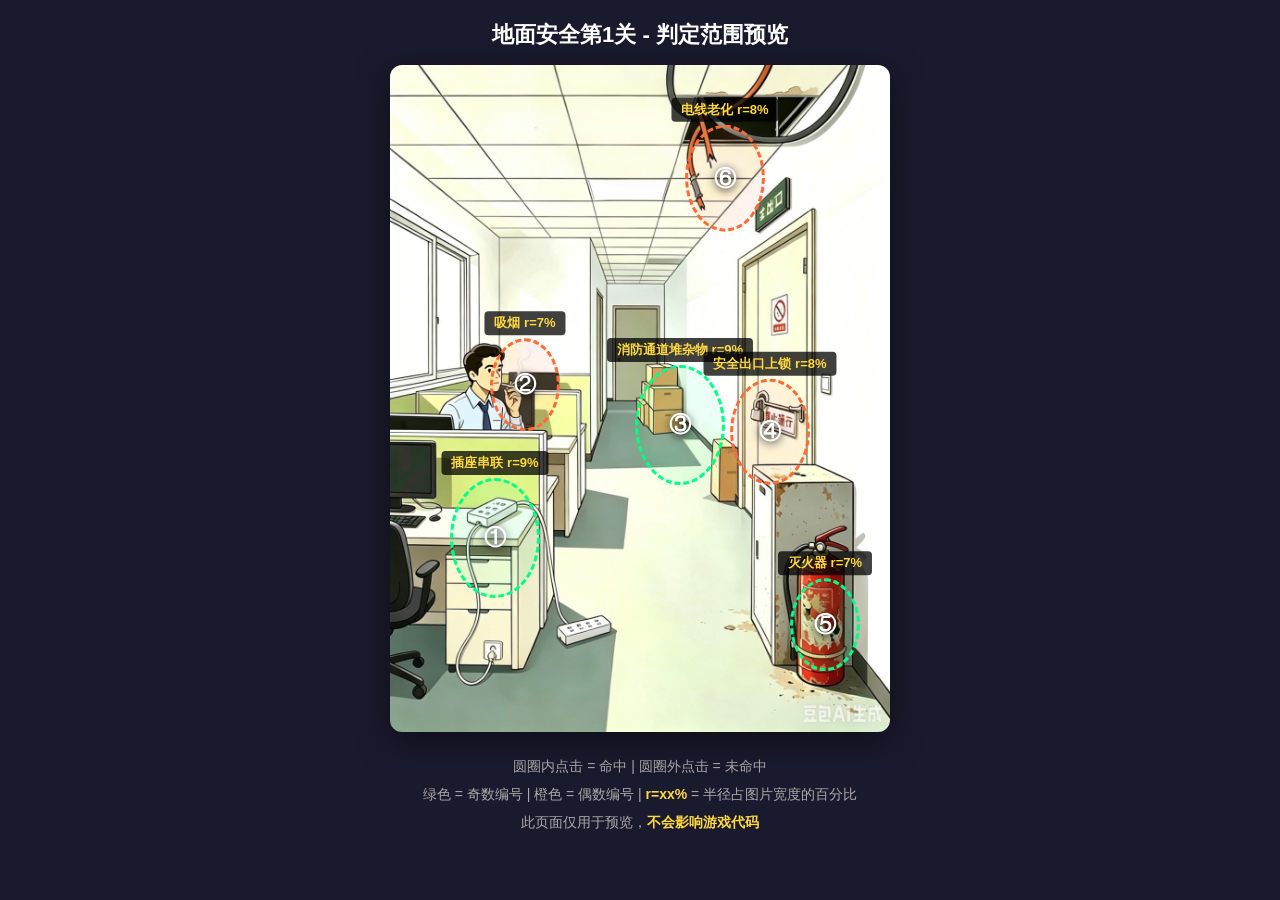
<file: preview.html>
<!DOCTYPE html>
<html lang="zh-CN">
<head>
<meta charset="UTF-8">
<meta name="viewport" content="width=device-width, initial-scale=1.0">
<title>判定范围预览 - 地面安全第1关</title>
<style>
  * { margin: 0; padding: 0; box-sizing: border-box; }
  body { background: #1a1a2e; font-family: 'Microsoft YaHei', sans-serif; display: flex; flex-direction: column; align-items: center; padding: 20px; }
  h1 { color: #fff; font-size: 22px; margin-bottom: 15px; text-align: center; }
  .container { position: relative; display: inline-block; max-width: 100%; }
  .container img { width: 500px; height: auto; display: block; border-radius: 12px; box-shadow: 0 8px 32px rgba(0,0,0,0.5); }
  /* 判定范围圈 */
  .hit-circle {
    position: absolute;
    border-radius: 50%;
    border: 3px dashed;
    pointer-events: none;
    transform: translate(-50%, -50%);
    animation: pulse 2s ease-in-out infinite;
  }
  .hit-circle::before {
    content: attr(data-num);
    position: absolute;
    top: 50%; left: 50%;
    transform: translate(-50%, -50%);
    font-size: 22px;
    font-weight: 900;
    color: #fff;
    text-shadow: 0 2px 8px rgba(0,0,0,0.9);
  }
  .hit-circle::after {
    content: attr(data-name);
    position: absolute;
    bottom: calc(100% + 6px);
    left: 50%;
    transform: translateX(-50%);
    white-space: nowrap;
    font-size: 13px;
    font-weight: 700;
    color: #FFD93D;
    background: rgba(0,0,0,0.75);
    padding: 3px 10px;
    border-radius: 4px;
  }
  @keyframes pulse {
    0%, 100% { opacity: 0.65; }
    50% { opacity: 1; }
  }
  .legend { margin-top: 20px; color: #aaa; font-size: 14px; line-height: 2; text-align: center; }
  .legend span { color: #FFD93D; font-weight: bold; }
</style>
</head>
<body>

<h1>地面安全第1关 - 判定范围预览</h1>

<div class="container">
  <img src="assets/images/ground/level1.jpg" alt="场景图">

  <!-- ① 插座串联 (21%, 71%) r=9% -->
  <div class="hit-circle"
       style="left:21%; top:71%; width:18%; height:18%; border-color:#00FF88; background:rgba(0,255,136,0.08);"
       data-num="①" data-name="插座串联 r=9%">
  </div>

  <!-- ② 办公室吸烟 (27%, 48%) r=7% -->
  <div class="hit-circle"
       style="left:27%; top:48%; width:14%; height:14%; border-color:#FF6B35; background:rgba(255,107,53,0.08);"
       data-num="②" data-name="吸烟 r=7%">
  </div>

  <!-- ③ 消防通道堆杂物 (58%, 54%) r=9% -->
  <div class="hit-circle"
       style="left:58%; top:54%; width:18%; height:18%; border-color:#00FF88; background:rgba(0,255,136,0.08);"
       data-num="③" data-name="消防通道堆杂物 r=9%">
  </div>

  <!-- ④ 安全出口门上锁 (76%, 55%) r=8% -->
  <div class="hit-circle"
       style="left:76%; top:55%; width:16%; height:16%; border-color:#FF6B35; background:rgba(255,107,53,0.08);"
       data-num="④" data-name="安全出口上锁 r=8%">
  </div>

  <!-- ⑤ 灭火器过期遮挡 (87%, 84%) r=7% -->
  <div class="hit-circle"
       style="left:87%; top:84%; width:14%; height:14%; border-color:#00FF88; background:rgba(0,255,136,0.08);"
       data-num="⑤" data-name="灭火器 r=7%">
  </div>

  <!-- ⑥ 电线老化裸露 (67%, 17%) r=8% -->
  <div class="hit-circle"
       style="left:67%; top:17%; width:16%; height:16%; border-color:#FF6B35; background:rgba(255,107,53,0.08);"
       data-num="⑥" data-name="电线老化 r=8%">
  </div>
</div>

<div class="legend">
  <p>圆圈内点击 = 命中 | 圆圈外点击 = 未命中</p>
  <p>绿色 = 奇数编号 | 橙色 = 偶数编号 | <span>r=xx%</span> = 半径占图片宽度的百分比</p>
  <p>此页面仅用于预览，<span>不会影响游戏代码</span></p>
</div>

</body>
</html>
</file>
